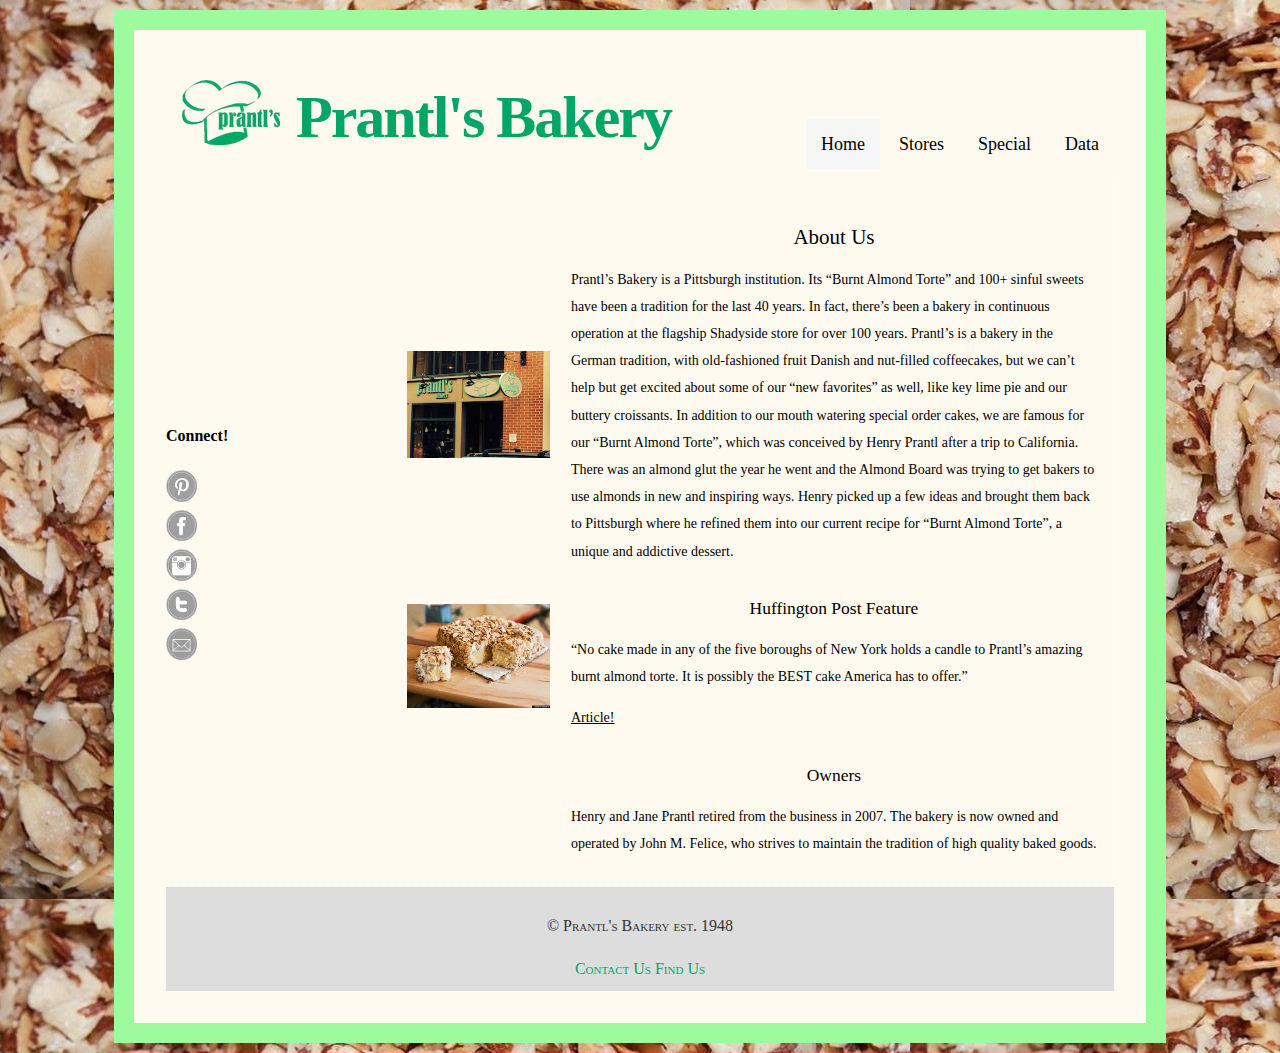
<file: index.html>
<!--Jenine Clay, jclay@andrew.cmu.edu, Web Development Project 67-250-->
<!--home.html-->

<!DOCTYPE html>
<html lang="eng">

<head>

	<meta charset="utf-8">
	<meta name="author" content="Jenine Clay">
	<!-- Date Designed: 4/3/2017-->
	<meta name="keywords" content="prantl's, almond torte, cupcake, wedding,pittsburgh, bakery">
	<meta name="description" content="Prantl's Bakery Website">

	<title>Prantl's Bakery</title>
	
	<link rel="stylesheet" media="all" type="text/css" href="css/stylePB.css">

	<script type="text/javascript" src="js/jquery-3.2.0.min.js"></script>
	<script type="text/javascript" src="js/scriptsPB.js"></script>
	<script src="http://code.highcharts.com/highcharts.js"></script>
	<script src="http://code.highcharts.com/modules/exporting.js"></script>

</head>

<body>
	<div id="container">
		
		<div id="toprow">
			
			<header>
				<a href="home.html"><img src="images/prantlslogo.png" alt="Photo"></a>

				<h1>Prantl's Bakery</h1>
			</header>

			<div id="menuBar">
				<nav>
						<a href="home.html" class="selected">Home</a>
						<a href="stores.html">Stores</a>
						<a href="special.html">Special</a>
						<a href="data.html">Data</a>
					</nav>
			</div>
			<!-- Closes menuBar -->
		</div>
		<!-- Closes toprow -->

		<div id="content">
			<table id="biotable">
				<tr>
					<td class="biotd">
						<br>
						<br>
						<br>
						<br>
						<br>
						<img id="homeimg1" src="images/prantlsStore.jpg" width="40px">

					</td>
				</tr>
				<tr>
					<td class="biotd">
						<br>
						<br>
						<br>
						<br>
						<img id="homeimg2" src="images/burntalmondtort.jpeg">
					</td>

				</tr>
			</table>


			<div id="bio">
				
				<h3>About Us</h3>

				<p>Prantl’s Bakery is a Pittsburgh institution. Its “Burnt Almond Torte” and 100+ sinful sweets have been a tradition for the last 40 years. In fact, there’s been a bakery in continuous operation at the flagship Shadyside store for over 100 years. Prantl’s is a bakery in the German tradition, with old-fashioned fruit Danish and nut-filled coffeecakes, but we can’t help but get excited about some of our “new favorites” as well, like key lime pie and our buttery croissants. In addition to our mouth watering special order cakes, we are famous for our “Burnt Almond Torte”, which was conceived by Henry Prantl after a trip to California. There was an almond glut the year he went and the Almond Board was trying to get bakers to use almonds in new and inspiring ways. Henry picked up a few ideas and brought them back to Pittsburgh where he refined them into our current recipe for “Burnt Almond Torte”, a unique and addictive dessert.</p>

				<h4>Huffington Post Feature</h4>
				<p>“No cake made in any of the five boroughs of New York holds a candle to Prantl’s amazing burnt almond torte. It is possibly the BEST cake America has to offer.”</p>
				<a href="http://www.huffingtonpost.com/2014/04/14/prantls-torte-cake-almond_n_5133580.html">Article!</a>

				<h4>Owners</h4>

				<p>Henry and Jane Prantl retired from the business in 2007. The bakery is now owned and operated by John M. Felice, who strives to maintain the tradition of high quality baked goods.</p>
			</div>
		</div>
		<!-- Closes content-->

		<div id="sidebar">
			<h4>Connect!</h4>
			<a href="https://www.pinterest.com/prantlsbakery/" target="_blank"><img src="images/pinterest.png" alt="Photo"></a><br>
			<a href="https://www.facebook.com/PrantlsBakery/" target="_blank"><img src="images/facebook.png" alt="Photo"></a><br>
			<a href="https://www.instagram.com/prantls_bakery/" target="_blank"><img src="images/instagram.png" alt="Photo"></a><br>
			<a href="https://twitter.com/prantlsbakery" target="_blank"><img src="images/twitter.png" alt="Photo"></a><br>
			<a href="mailto:infoneeded@prantlsbakery.com"><img src="images/mail.png"></a><br>
			<!-- Social Media Buttons http://webcache.googleusercontent.com/search?q=cache:http://www.greatfun4kidsblog.com/2011/09/blog-tips-your-own-social-media-buttons.html-->

		</div>
		<!-- Closes sidebar -->
		
		<footer>
			<p>&copy; Prantl's Bakery est. 1948</p>
			<a href="contactPB.html">Contact Us</a>
			<a href="stores.html">Find Us</a>
		</footer>
		<!-- Closes footer -->

	</div>
	<!-- Closes container -->

</body>
</html>
</file>
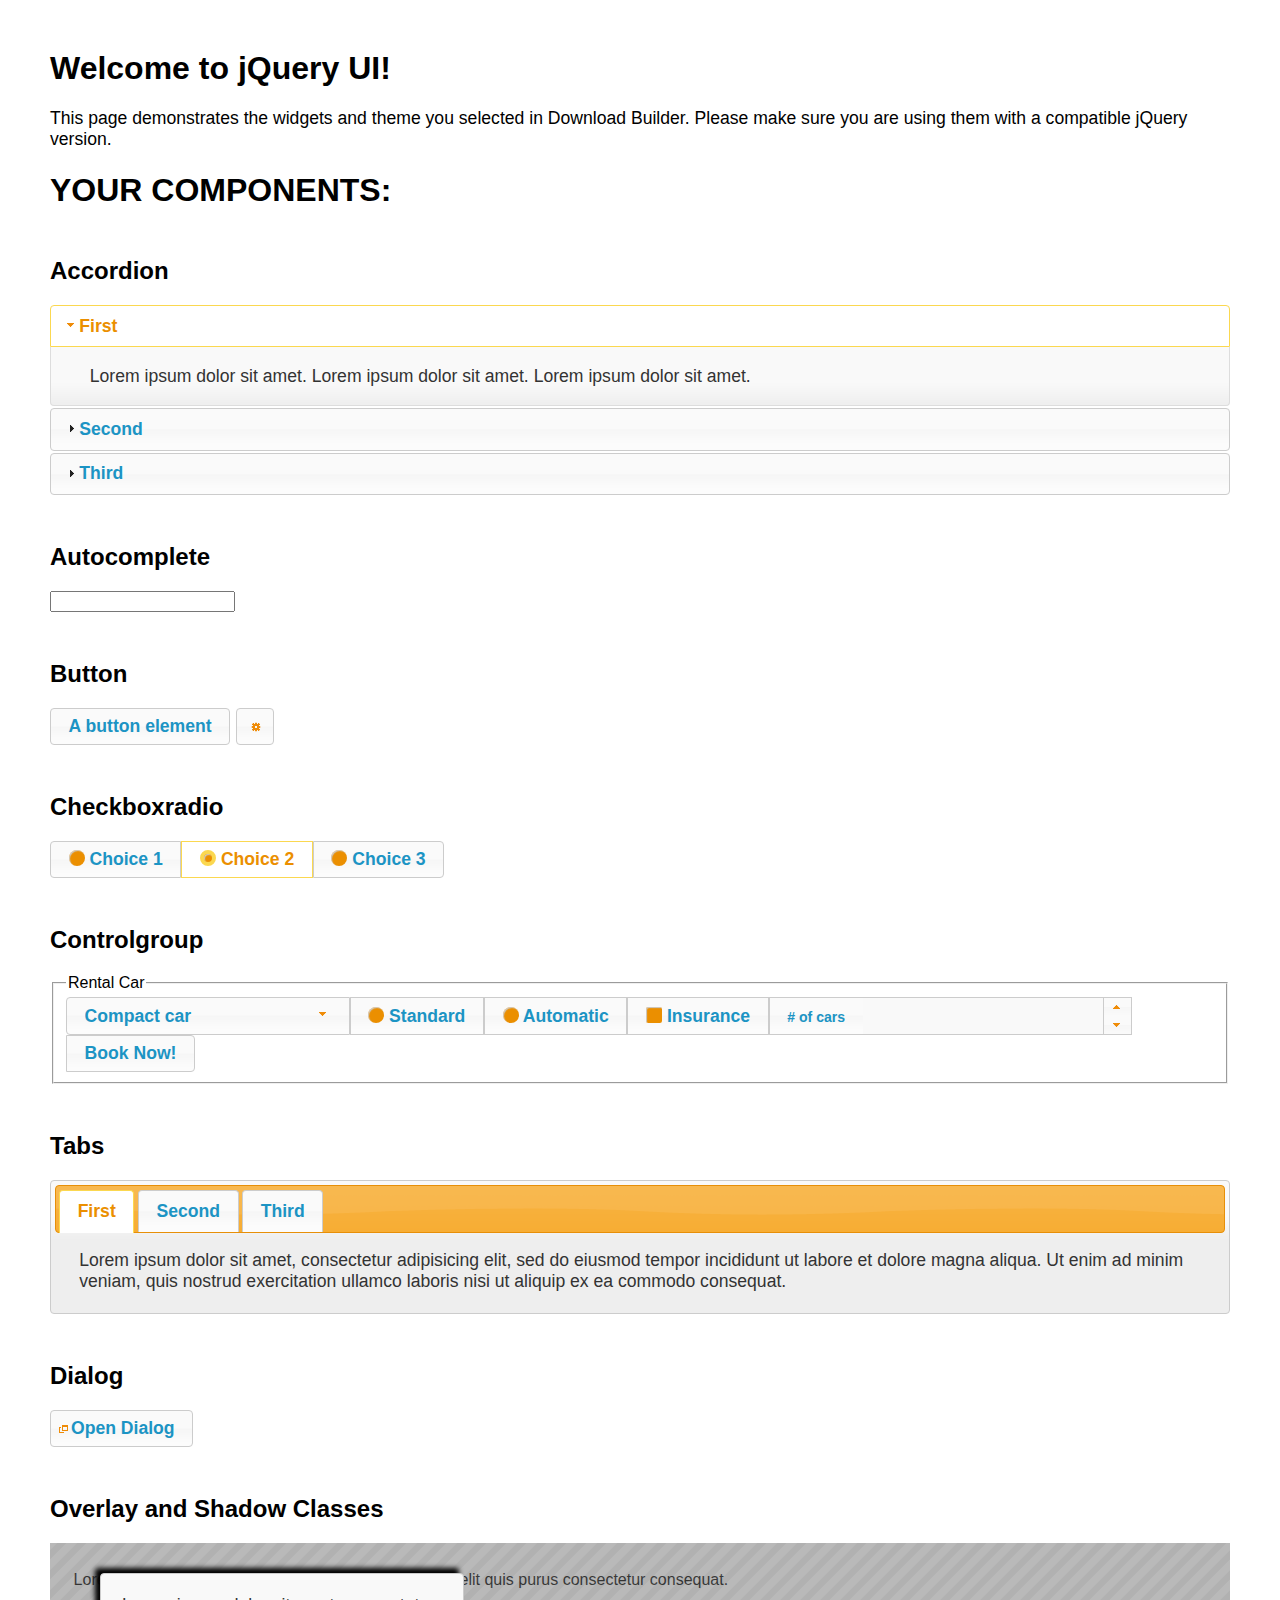
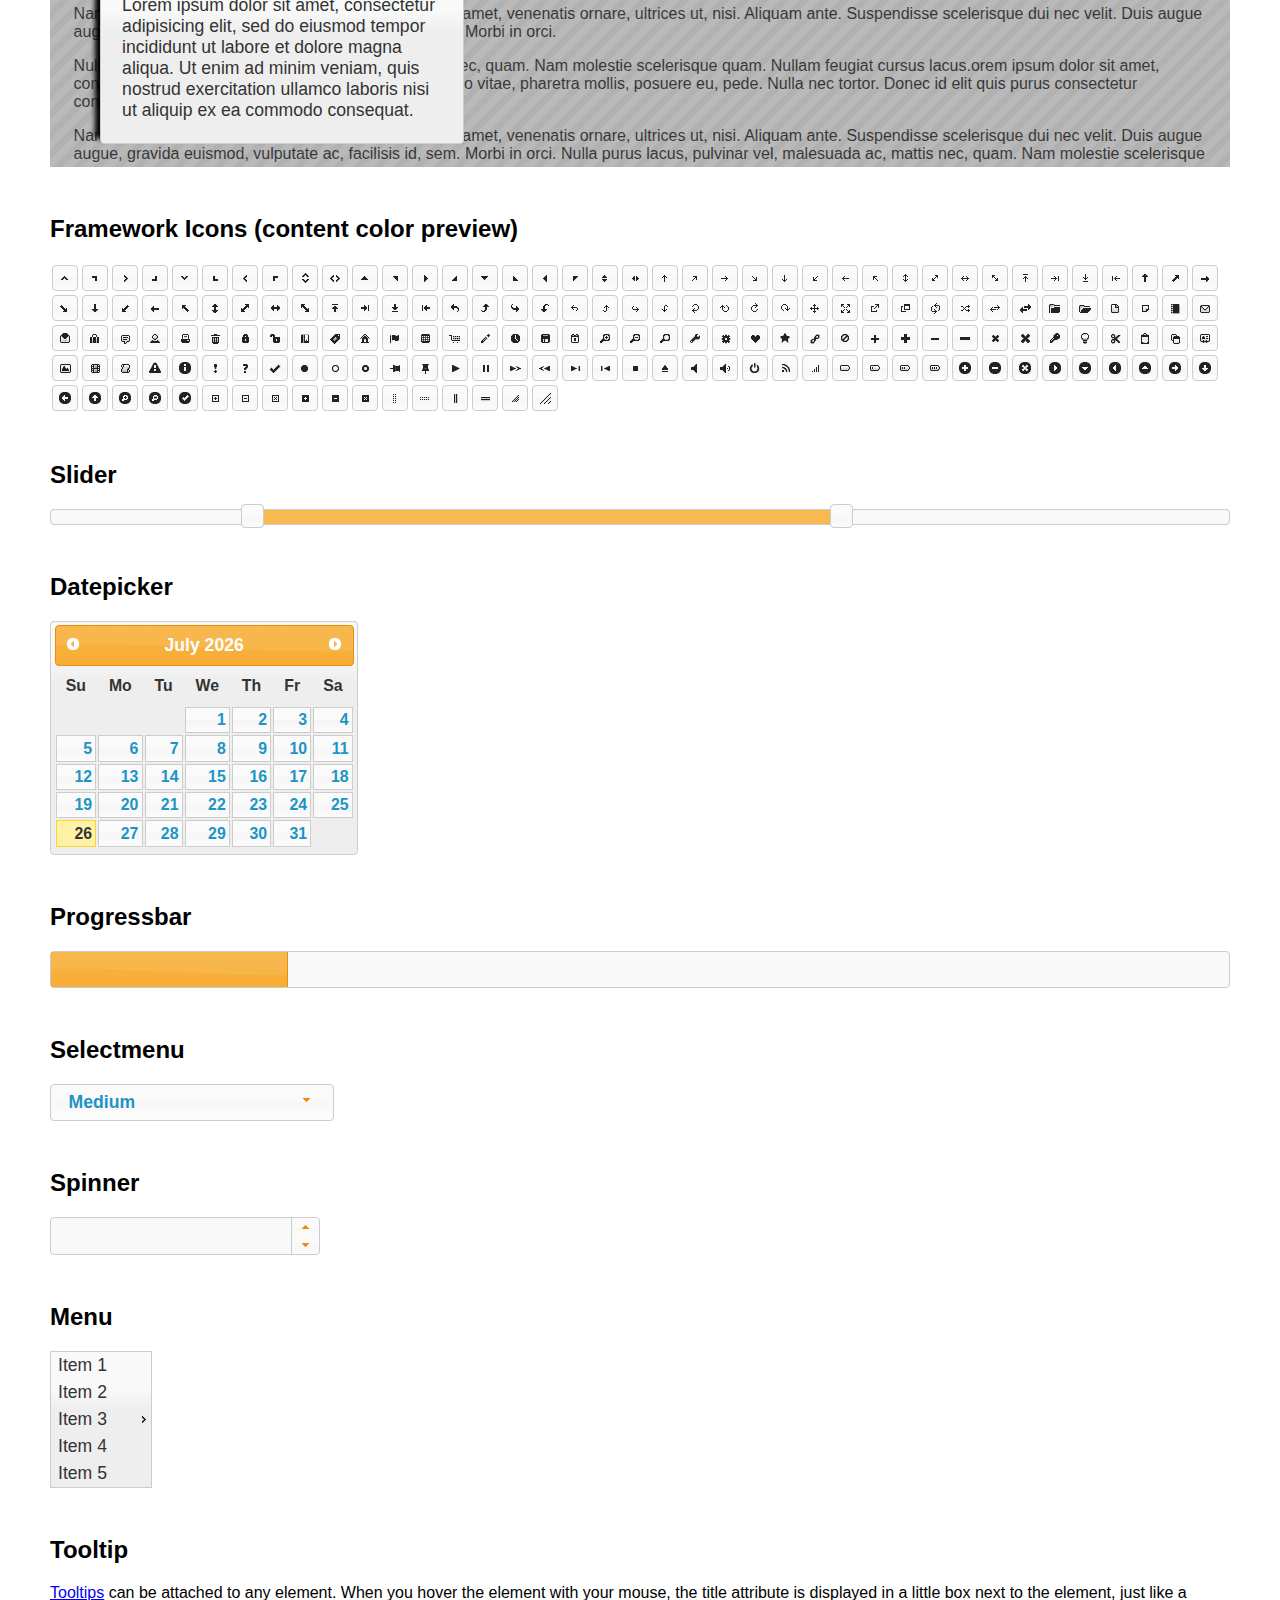
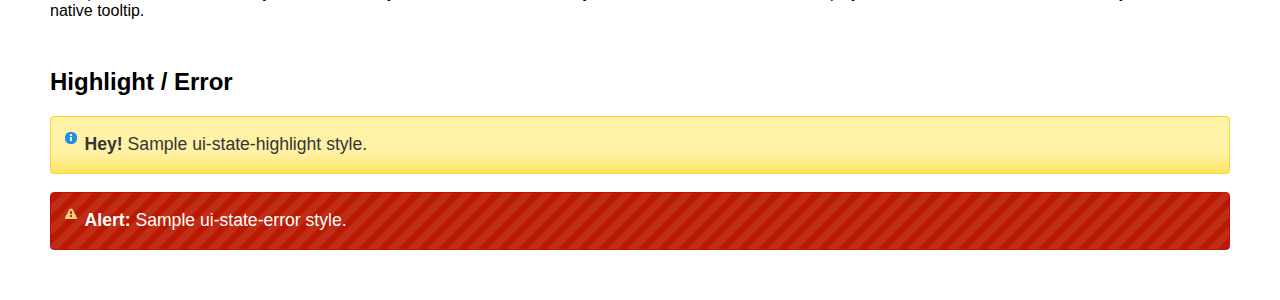
<file: jquery-ui-1.12.1.custom/index.html>
<!doctype html>
<html lang="us">
<head>
	<meta charset="utf-8">
	<title>jQuery UI Example Page</title>
	<link href="jquery-ui.css" rel="stylesheet">
	<style>
	body{
		font-family: "Trebuchet MS", sans-serif;
		margin: 50px;
	}
	.demoHeaders {
		margin-top: 2em;
	}
	#dialog-link {
		padding: .4em 1em .4em 20px;
		text-decoration: none;
		position: relative;
	}
	#dialog-link span.ui-icon {
		margin: 0 5px 0 0;
		position: absolute;
		left: .2em;
		top: 50%;
		margin-top: -8px;
	}
	#icons {
		margin: 0;
		padding: 0;
	}
	#icons li {
		margin: 2px;
		position: relative;
		padding: 4px 0;
		cursor: pointer;
		float: left;
		list-style: none;
	}
	#icons span.ui-icon {
		float: left;
		margin: 0 4px;
	}
	.fakewindowcontain .ui-widget-overlay {
		position: absolute;
	}
	select {
		width: 200px;
	}
	</style>
</head>
<body>

<h1>Welcome to jQuery UI!</h1>

<div class="ui-widget">
	<p>This page demonstrates the widgets and theme you selected in Download Builder. Please make sure you are using them with a compatible jQuery version.</p>
</div>

<h1>YOUR COMPONENTS:</h1>


<!-- Accordion -->
<h2 class="demoHeaders">Accordion</h2>
<div id="accordion">
	<h3>First</h3>
	<div>Lorem ipsum dolor sit amet. Lorem ipsum dolor sit amet. Lorem ipsum dolor sit amet.</div>
	<h3>Second</h3>
	<div>Phasellus mattis tincidunt nibh.</div>
	<h3>Third</h3>
	<div>Nam dui erat, auctor a, dignissim quis.</div>
</div>



<!-- Autocomplete -->
<h2 class="demoHeaders">Autocomplete</h2>
<div>
	<input id="autocomplete" title="type &quot;a&quot;">
</div>



<!-- Button -->
<h2 class="demoHeaders">Button</h2>
<button id="button">A button element</button>
<button id="button-icon">An icon-only button</button>



<!-- Checkboxradio -->
<h2 class="demoHeaders">Checkboxradio</h2>
<form style="margin-top: 1em;">
	<div id="radioset">
		<input type="radio" id="radio1" name="radio"><label for="radio1">Choice 1</label>
		<input type="radio" id="radio2" name="radio" checked="checked"><label for="radio2">Choice 2</label>
		<input type="radio" id="radio3" name="radio"><label for="radio3">Choice 3</label>
	</div>
</form>



<!-- Controlgroup -->
<h2 class="demoHeaders">Controlgroup</h2>
<fieldset>
	<legend>Rental Car</legend>
	<div id="controlgroup">
		<select id="car-type">
			<option>Compact car</option>
			<option>Midsize car</option>
			<option>Full size car</option>
			<option>SUV</option>
			<option>Luxury</option>
			<option>Truck</option>
			<option>Van</option>
		</select>
		<label for="transmission-standard">Standard</label>
		<input type="radio" name="transmission" id="transmission-standard">
		<label for="transmission-automatic">Automatic</label>
		<input type="radio" name="transmission" id="transmission-automatic">
		<label for="insurance">Insurance</label>
		<input type="checkbox" name="insurance" id="insurance">
		<label for="horizontal-spinner" class="ui-controlgroup-label"># of cars</label>
		<input id="horizontal-spinner" class="ui-spinner-input">
		<button>Book Now!</button>
	</div>
</fieldset>



<!-- Tabs -->
<h2 class="demoHeaders">Tabs</h2>
<div id="tabs">
	<ul>
		<li><a href="#tabs-1">First</a></li>
		<li><a href="#tabs-2">Second</a></li>
		<li><a href="#tabs-3">Third</a></li>
	</ul>
	<div id="tabs-1">Lorem ipsum dolor sit amet, consectetur adipisicing elit, sed do eiusmod tempor incididunt ut labore et dolore magna aliqua. Ut enim ad minim veniam, quis nostrud exercitation ullamco laboris nisi ut aliquip ex ea commodo consequat.</div>
	<div id="tabs-2">Phasellus mattis tincidunt nibh. Cras orci urna, blandit id, pretium vel, aliquet ornare, felis. Maecenas scelerisque sem non nisl. Fusce sed lorem in enim dictum bibendum.</div>
	<div id="tabs-3">Nam dui erat, auctor a, dignissim quis, sollicitudin eu, felis. Pellentesque nisi urna, interdum eget, sagittis et, consequat vestibulum, lacus. Mauris porttitor ullamcorper augue.</div>
</div>



<h2 class="demoHeaders">Dialog</h2>
<p>
	<button id="dialog-link" class="ui-button ui-corner-all ui-widget">
		<span class="ui-icon ui-icon-newwin"></span>Open Dialog
	</button>
</p>

<h2 class="demoHeaders">Overlay and Shadow Classes</h2>
<div style="position: relative; width: 96%; height: 200px; padding:1% 2%; overflow:hidden;" class="fakewindowcontain">
	<p>Lorem ipsum dolor sit amet,  Nulla nec tortor. Donec id elit quis purus consectetur consequat. </p><p>Nam congue semper tellus. Sed erat dolor, dapibus sit amet, venenatis ornare, ultrices ut, nisi. Aliquam ante. Suspendisse scelerisque dui nec velit. Duis augue augue, gravida euismod, vulputate ac, facilisis id, sem. Morbi in orci. </p><p>Nulla purus lacus, pulvinar vel, malesuada ac, mattis nec, quam. Nam molestie scelerisque quam. Nullam feugiat cursus lacus.orem ipsum dolor sit amet, consectetur adipiscing elit. Donec libero risus, commodo vitae, pharetra mollis, posuere eu, pede. Nulla nec tortor. Donec id elit quis purus consectetur consequat. </p><p>Nam congue semper tellus. Sed erat dolor, dapibus sit amet, venenatis ornare, ultrices ut, nisi. Aliquam ante. Suspendisse scelerisque dui nec velit. Duis augue augue, gravida euismod, vulputate ac, facilisis id, sem. Morbi in orci. Nulla purus lacus, pulvinar vel, malesuada ac, mattis nec, quam. Nam molestie scelerisque quam. </p><p>Nullam feugiat cursus lacus.orem ipsum dolor sit amet, consectetur adipiscing elit. Donec libero risus, commodo vitae, pharetra mollis, posuere eu, pede. Nulla nec tortor. Donec id elit quis purus consectetur consequat. Nam congue semper tellus. Sed erat dolor, dapibus sit amet, venenatis ornare, ultrices ut, nisi. Aliquam ante. </p><p>Suspendisse scelerisque dui nec velit. Duis augue augue, gravida euismod, vulputate ac, facilisis id, sem. Morbi in orci. Nulla purus lacus, pulvinar vel, malesuada ac, mattis nec, quam. Nam molestie scelerisque quam. Nullam feugiat cursus lacus.orem ipsum dolor sit amet, consectetur adipiscing elit. Donec libero risus, commodo vitae, pharetra mollis, posuere eu, pede. Nulla nec tortor. Donec id elit quis purus consectetur consequat. Nam congue semper tellus. Sed erat dolor, dapibus sit amet, venenatis ornare, ultrices ut, nisi. </p>

	<!-- ui-dialog -->
	<div class="ui-widget-overlay ui-front"></div>
	<div style="position: absolute; width: 320px; left: 50px; top: 30px; padding: 1.2em" class="ui-widget ui-front ui-widget-content ui-corner-all ui-widget-shadow">
		Lorem ipsum dolor sit amet, consectetur adipisicing elit, sed do eiusmod tempor incididunt ut labore et dolore magna aliqua. Ut enim ad minim veniam, quis nostrud exercitation ullamco laboris nisi ut aliquip ex ea commodo consequat.
	</div>

</div>

<!-- ui-dialog -->
<div id="dialog" title="Dialog Title">
	<p>Lorem ipsum dolor sit amet, consectetur adipisicing elit, sed do eiusmod tempor incididunt ut labore et dolore magna aliqua. Ut enim ad minim veniam, quis nostrud exercitation ullamco laboris nisi ut aliquip ex ea commodo consequat.</p>
</div>



<h2 class="demoHeaders">Framework Icons (content color preview)</h2>
<ul id="icons" class="ui-widget ui-helper-clearfix">
	<li class="ui-state-default ui-corner-all" title=".ui-icon-caret-1-n"><span class="ui-icon ui-icon-caret-1-n"></span></li>
	<li class="ui-state-default ui-corner-all" title=".ui-icon-caret-1-ne"><span class="ui-icon ui-icon-caret-1-ne"></span></li>
	<li class="ui-state-default ui-corner-all" title=".ui-icon-caret-1-e"><span class="ui-icon ui-icon-caret-1-e"></span></li>
	<li class="ui-state-default ui-corner-all" title=".ui-icon-caret-1-se"><span class="ui-icon ui-icon-caret-1-se"></span></li>
	<li class="ui-state-default ui-corner-all" title=".ui-icon-caret-1-s"><span class="ui-icon ui-icon-caret-1-s"></span></li>
	<li class="ui-state-default ui-corner-all" title=".ui-icon-caret-1-sw"><span class="ui-icon ui-icon-caret-1-sw"></span></li>
	<li class="ui-state-default ui-corner-all" title=".ui-icon-caret-1-w"><span class="ui-icon ui-icon-caret-1-w"></span></li>
	<li class="ui-state-default ui-corner-all" title=".ui-icon-caret-1-nw"><span class="ui-icon ui-icon-caret-1-nw"></span></li>
	<li class="ui-state-default ui-corner-all" title=".ui-icon-caret-2-n-s"><span class="ui-icon ui-icon-caret-2-n-s"></span></li>
	<li class="ui-state-default ui-corner-all" title=".ui-icon-caret-2-e-w"><span class="ui-icon ui-icon-caret-2-e-w"></span></li>
	<li class="ui-state-default ui-corner-all" title=".ui-icon-triangle-1-n"><span class="ui-icon ui-icon-triangle-1-n"></span></li>
	<li class="ui-state-default ui-corner-all" title=".ui-icon-triangle-1-ne"><span class="ui-icon ui-icon-triangle-1-ne"></span></li>
	<li class="ui-state-default ui-corner-all" title=".ui-icon-triangle-1-e"><span class="ui-icon ui-icon-triangle-1-e"></span></li>
	<li class="ui-state-default ui-corner-all" title=".ui-icon-triangle-1-se"><span class="ui-icon ui-icon-triangle-1-se"></span></li>
	<li class="ui-state-default ui-corner-all" title=".ui-icon-triangle-1-s"><span class="ui-icon ui-icon-triangle-1-s"></span></li>
	<li class="ui-state-default ui-corner-all" title=".ui-icon-triangle-1-sw"><span class="ui-icon ui-icon-triangle-1-sw"></span></li>
	<li class="ui-state-default ui-corner-all" title=".ui-icon-triangle-1-w"><span class="ui-icon ui-icon-triangle-1-w"></span></li>
	<li class="ui-state-default ui-corner-all" title=".ui-icon-triangle-1-nw"><span class="ui-icon ui-icon-triangle-1-nw"></span></li>
	<li class="ui-state-default ui-corner-all" title=".ui-icon-triangle-2-n-s"><span class="ui-icon ui-icon-triangle-2-n-s"></span></li>
	<li class="ui-state-default ui-corner-all" title=".ui-icon-triangle-2-e-w"><span class="ui-icon ui-icon-triangle-2-e-w"></span></li>
	<li class="ui-state-default ui-corner-all" title=".ui-icon-arrow-1-n"><span class="ui-icon ui-icon-arrow-1-n"></span></li>
	<li class="ui-state-default ui-corner-all" title=".ui-icon-arrow-1-ne"><span class="ui-icon ui-icon-arrow-1-ne"></span></li>
	<li class="ui-state-default ui-corner-all" title=".ui-icon-arrow-1-e"><span class="ui-icon ui-icon-arrow-1-e"></span></li>
	<li class="ui-state-default ui-corner-all" title=".ui-icon-arrow-1-se"><span class="ui-icon ui-icon-arrow-1-se"></span></li>
	<li class="ui-state-default ui-corner-all" title=".ui-icon-arrow-1-s"><span class="ui-icon ui-icon-arrow-1-s"></span></li>
	<li class="ui-state-default ui-corner-all" title=".ui-icon-arrow-1-sw"><span class="ui-icon ui-icon-arrow-1-sw"></span></li>
	<li class="ui-state-default ui-corner-all" title=".ui-icon-arrow-1-w"><span class="ui-icon ui-icon-arrow-1-w"></span></li>
	<li class="ui-state-default ui-corner-all" title=".ui-icon-arrow-1-nw"><span class="ui-icon ui-icon-arrow-1-nw"></span></li>
	<li class="ui-state-default ui-corner-all" title=".ui-icon-arrow-2-n-s"><span class="ui-icon ui-icon-arrow-2-n-s"></span></li>
	<li class="ui-state-default ui-corner-all" title=".ui-icon-arrow-2-ne-sw"><span class="ui-icon ui-icon-arrow-2-ne-sw"></span></li>
	<li class="ui-state-default ui-corner-all" title=".ui-icon-arrow-2-e-w"><span class="ui-icon ui-icon-arrow-2-e-w"></span></li>
	<li class="ui-state-default ui-corner-all" title=".ui-icon-arrow-2-se-nw"><span class="ui-icon ui-icon-arrow-2-se-nw"></span></li>
	<li class="ui-state-default ui-corner-all" title=".ui-icon-arrowstop-1-n"><span class="ui-icon ui-icon-arrowstop-1-n"></span></li>
	<li class="ui-state-default ui-corner-all" title=".ui-icon-arrowstop-1-e"><span class="ui-icon ui-icon-arrowstop-1-e"></span></li>
	<li class="ui-state-default ui-corner-all" title=".ui-icon-arrowstop-1-s"><span class="ui-icon ui-icon-arrowstop-1-s"></span></li>
	<li class="ui-state-default ui-corner-all" title=".ui-icon-arrowstop-1-w"><span class="ui-icon ui-icon-arrowstop-1-w"></span></li>
	<li class="ui-state-default ui-corner-all" title=".ui-icon-arrowthick-1-n"><span class="ui-icon ui-icon-arrowthick-1-n"></span></li>
	<li class="ui-state-default ui-corner-all" title=".ui-icon-arrowthick-1-ne"><span class="ui-icon ui-icon-arrowthick-1-ne"></span></li>
	<li class="ui-state-default ui-corner-all" title=".ui-icon-arrowthick-1-e"><span class="ui-icon ui-icon-arrowthick-1-e"></span></li>
	<li class="ui-state-default ui-corner-all" title=".ui-icon-arrowthick-1-se"><span class="ui-icon ui-icon-arrowthick-1-se"></span></li>
	<li class="ui-state-default ui-corner-all" title=".ui-icon-arrowthick-1-s"><span class="ui-icon ui-icon-arrowthick-1-s"></span></li>
	<li class="ui-state-default ui-corner-all" title=".ui-icon-arrowthick-1-sw"><span class="ui-icon ui-icon-arrowthick-1-sw"></span></li>
	<li class="ui-state-default ui-corner-all" title=".ui-icon-arrowthick-1-w"><span class="ui-icon ui-icon-arrowthick-1-w"></span></li>
	<li class="ui-state-default ui-corner-all" title=".ui-icon-arrowthick-1-nw"><span class="ui-icon ui-icon-arrowthick-1-nw"></span></li>
	<li class="ui-state-default ui-corner-all" title=".ui-icon-arrowthick-2-n-s"><span class="ui-icon ui-icon-arrowthick-2-n-s"></span></li>
	<li class="ui-state-default ui-corner-all" title=".ui-icon-arrowthick-2-ne-sw"><span class="ui-icon ui-icon-arrowthick-2-ne-sw"></span></li>
	<li class="ui-state-default ui-corner-all" title=".ui-icon-arrowthick-2-e-w"><span class="ui-icon ui-icon-arrowthick-2-e-w"></span></li>
	<li class="ui-state-default ui-corner-all" title=".ui-icon-arrowthick-2-se-nw"><span class="ui-icon ui-icon-arrowthick-2-se-nw"></span></li>
	<li class="ui-state-default ui-corner-all" title=".ui-icon-arrowthickstop-1-n"><span class="ui-icon ui-icon-arrowthickstop-1-n"></span></li>
	<li class="ui-state-default ui-corner-all" title=".ui-icon-arrowthickstop-1-e"><span class="ui-icon ui-icon-arrowthickstop-1-e"></span></li>
	<li class="ui-state-default ui-corner-all" title=".ui-icon-arrowthickstop-1-s"><span class="ui-icon ui-icon-arrowthickstop-1-s"></span></li>
	<li class="ui-state-default ui-corner-all" title=".ui-icon-arrowthickstop-1-w"><span class="ui-icon ui-icon-arrowthickstop-1-w"></span></li>
	<li class="ui-state-default ui-corner-all" title=".ui-icon-arrowreturnthick-1-w"><span class="ui-icon ui-icon-arrowreturnthick-1-w"></span></li>
	<li class="ui-state-default ui-corner-all" title=".ui-icon-arrowreturnthick-1-n"><span class="ui-icon ui-icon-arrowreturnthick-1-n"></span></li>
	<li class="ui-state-default ui-corner-all" title=".ui-icon-arrowreturnthick-1-e"><span class="ui-icon ui-icon-arrowreturnthick-1-e"></span></li>
	<li class="ui-state-default ui-corner-all" title=".ui-icon-arrowreturnthick-1-s"><span class="ui-icon ui-icon-arrowreturnthick-1-s"></span></li>
	<li class="ui-state-default ui-corner-all" title=".ui-icon-arrowreturn-1-w"><span class="ui-icon ui-icon-arrowreturn-1-w"></span></li>
	<li class="ui-state-default ui-corner-all" title=".ui-icon-arrowreturn-1-n"><span class="ui-icon ui-icon-arrowreturn-1-n"></span></li>
	<li class="ui-state-default ui-corner-all" title=".ui-icon-arrowreturn-1-e"><span class="ui-icon ui-icon-arrowreturn-1-e"></span></li>
	<li class="ui-state-default ui-corner-all" title=".ui-icon-arrowreturn-1-s"><span class="ui-icon ui-icon-arrowreturn-1-s"></span></li>
	<li class="ui-state-default ui-corner-all" title=".ui-icon-arrowrefresh-1-w"><span class="ui-icon ui-icon-arrowrefresh-1-w"></span></li>
	<li class="ui-state-default ui-corner-all" title=".ui-icon-arrowrefresh-1-n"><span class="ui-icon ui-icon-arrowrefresh-1-n"></span></li>
	<li class="ui-state-default ui-corner-all" title=".ui-icon-arrowrefresh-1-e"><span class="ui-icon ui-icon-arrowrefresh-1-e"></span></li>
	<li class="ui-state-default ui-corner-all" title=".ui-icon-arrowrefresh-1-s"><span class="ui-icon ui-icon-arrowrefresh-1-s"></span></li>
	<li class="ui-state-default ui-corner-all" title=".ui-icon-arrow-4"><span class="ui-icon ui-icon-arrow-4"></span></li>
	<li class="ui-state-default ui-corner-all" title=".ui-icon-arrow-4-diag"><span class="ui-icon ui-icon-arrow-4-diag"></span></li>
	<li class="ui-state-default ui-corner-all" title=".ui-icon-extlink"><span class="ui-icon ui-icon-extlink"></span></li>
	<li class="ui-state-default ui-corner-all" title=".ui-icon-newwin"><span class="ui-icon ui-icon-newwin"></span></li>
	<li class="ui-state-default ui-corner-all" title=".ui-icon-refresh"><span class="ui-icon ui-icon-refresh"></span></li>
	<li class="ui-state-default ui-corner-all" title=".ui-icon-shuffle"><span class="ui-icon ui-icon-shuffle"></span></li>
	<li class="ui-state-default ui-corner-all" title=".ui-icon-transfer-e-w"><span class="ui-icon ui-icon-transfer-e-w"></span></li>
	<li class="ui-state-default ui-corner-all" title=".ui-icon-transferthick-e-w"><span class="ui-icon ui-icon-transferthick-e-w"></span></li>
	<li class="ui-state-default ui-corner-all" title=".ui-icon-folder-collapsed"><span class="ui-icon ui-icon-folder-collapsed"></span></li>
	<li class="ui-state-default ui-corner-all" title=".ui-icon-folder-open"><span class="ui-icon ui-icon-folder-open"></span></li>
	<li class="ui-state-default ui-corner-all" title=".ui-icon-document"><span class="ui-icon ui-icon-document"></span></li>
	<li class="ui-state-default ui-corner-all" title=".ui-icon-document-b"><span class="ui-icon ui-icon-document-b"></span></li>
	<li class="ui-state-default ui-corner-all" title=".ui-icon-note"><span class="ui-icon ui-icon-note"></span></li>
	<li class="ui-state-default ui-corner-all" title=".ui-icon-mail-closed"><span class="ui-icon ui-icon-mail-closed"></span></li>
	<li class="ui-state-default ui-corner-all" title=".ui-icon-mail-open"><span class="ui-icon ui-icon-mail-open"></span></li>
	<li class="ui-state-default ui-corner-all" title=".ui-icon-suitcase"><span class="ui-icon ui-icon-suitcase"></span></li>
	<li class="ui-state-default ui-corner-all" title=".ui-icon-comment"><span class="ui-icon ui-icon-comment"></span></li>
	<li class="ui-state-default ui-corner-all" title=".ui-icon-person"><span class="ui-icon ui-icon-person"></span></li>
	<li class="ui-state-default ui-corner-all" title=".ui-icon-print"><span class="ui-icon ui-icon-print"></span></li>
	<li class="ui-state-default ui-corner-all" title=".ui-icon-trash"><span class="ui-icon ui-icon-trash"></span></li>
	<li class="ui-state-default ui-corner-all" title=".ui-icon-locked"><span class="ui-icon ui-icon-locked"></span></li>
	<li class="ui-state-default ui-corner-all" title=".ui-icon-unlocked"><span class="ui-icon ui-icon-unlocked"></span></li>
	<li class="ui-state-default ui-corner-all" title=".ui-icon-bookmark"><span class="ui-icon ui-icon-bookmark"></span></li>
	<li class="ui-state-default ui-corner-all" title=".ui-icon-tag"><span class="ui-icon ui-icon-tag"></span></li>
	<li class="ui-state-default ui-corner-all" title=".ui-icon-home"><span class="ui-icon ui-icon-home"></span></li>
	<li class="ui-state-default ui-corner-all" title=".ui-icon-flag"><span class="ui-icon ui-icon-flag"></span></li>
	<li class="ui-state-default ui-corner-all" title=".ui-icon-calculator"><span class="ui-icon ui-icon-calculator"></span></li>
	<li class="ui-state-default ui-corner-all" title=".ui-icon-cart"><span class="ui-icon ui-icon-cart"></span></li>
	<li class="ui-state-default ui-corner-all" title=".ui-icon-pencil"><span class="ui-icon ui-icon-pencil"></span></li>
	<li class="ui-state-default ui-corner-all" title=".ui-icon-clock"><span class="ui-icon ui-icon-clock"></span></li>
	<li class="ui-state-default ui-corner-all" title=".ui-icon-disk"><span class="ui-icon ui-icon-disk"></span></li>
	<li class="ui-state-default ui-corner-all" title=".ui-icon-calendar"><span class="ui-icon ui-icon-calendar"></span></li>
	<li class="ui-state-default ui-corner-all" title=".ui-icon-zoomin"><span class="ui-icon ui-icon-zoomin"></span></li>
	<li class="ui-state-default ui-corner-all" title=".ui-icon-zoomout"><span class="ui-icon ui-icon-zoomout"></span></li>
	<li class="ui-state-default ui-corner-all" title=".ui-icon-search"><span class="ui-icon ui-icon-search"></span></li>
	<li class="ui-state-default ui-corner-all" title=".ui-icon-wrench"><span class="ui-icon ui-icon-wrench"></span></li>
	<li class="ui-state-default ui-corner-all" title=".ui-icon-gear"><span class="ui-icon ui-icon-gear"></span></li>
	<li class="ui-state-default ui-corner-all" title=".ui-icon-heart"><span class="ui-icon ui-icon-heart"></span></li>
	<li class="ui-state-default ui-corner-all" title=".ui-icon-star"><span class="ui-icon ui-icon-star"></span></li>
	<li class="ui-state-default ui-corner-all" title=".ui-icon-link"><span class="ui-icon ui-icon-link"></span></li>
	<li class="ui-state-default ui-corner-all" title=".ui-icon-cancel"><span class="ui-icon ui-icon-cancel"></span></li>
	<li class="ui-state-default ui-corner-all" title=".ui-icon-plus"><span class="ui-icon ui-icon-plus"></span></li>
	<li class="ui-state-default ui-corner-all" title=".ui-icon-plusthick"><span class="ui-icon ui-icon-plusthick"></span></li>
	<li class="ui-state-default ui-corner-all" title=".ui-icon-minus"><span class="ui-icon ui-icon-minus"></span></li>
	<li class="ui-state-default ui-corner-all" title=".ui-icon-minusthick"><span class="ui-icon ui-icon-minusthick"></span></li>
	<li class="ui-state-default ui-corner-all" title=".ui-icon-close"><span class="ui-icon ui-icon-close"></span></li>
	<li class="ui-state-default ui-corner-all" title=".ui-icon-closethick"><span class="ui-icon ui-icon-closethick"></span></li>
	<li class="ui-state-default ui-corner-all" title=".ui-icon-key"><span class="ui-icon ui-icon-key"></span></li>
	<li class="ui-state-default ui-corner-all" title=".ui-icon-lightbulb"><span class="ui-icon ui-icon-lightbulb"></span></li>
	<li class="ui-state-default ui-corner-all" title=".ui-icon-scissors"><span class="ui-icon ui-icon-scissors"></span></li>
	<li class="ui-state-default ui-corner-all" title=".ui-icon-clipboard"><span class="ui-icon ui-icon-clipboard"></span></li>
	<li class="ui-state-default ui-corner-all" title=".ui-icon-copy"><span class="ui-icon ui-icon-copy"></span></li>
	<li class="ui-state-default ui-corner-all" title=".ui-icon-contact"><span class="ui-icon ui-icon-contact"></span></li>
	<li class="ui-state-default ui-corner-all" title=".ui-icon-image"><span class="ui-icon ui-icon-image"></span></li>
	<li class="ui-state-default ui-corner-all" title=".ui-icon-video"><span class="ui-icon ui-icon-video"></span></li>
	<li class="ui-state-default ui-corner-all" title=".ui-icon-script"><span class="ui-icon ui-icon-script"></span></li>
	<li class="ui-state-default ui-corner-all" title=".ui-icon-alert"><span class="ui-icon ui-icon-alert"></span></li>
	<li class="ui-state-default ui-corner-all" title=".ui-icon-info"><span class="ui-icon ui-icon-info"></span></li>
	<li class="ui-state-default ui-corner-all" title=".ui-icon-notice"><span class="ui-icon ui-icon-notice"></span></li>
	<li class="ui-state-default ui-corner-all" title=".ui-icon-help"><span class="ui-icon ui-icon-help"></span></li>
	<li class="ui-state-default ui-corner-all" title=".ui-icon-check"><span class="ui-icon ui-icon-check"></span></li>
	<li class="ui-state-default ui-corner-all" title=".ui-icon-bullet"><span class="ui-icon ui-icon-bullet"></span></li>
	<li class="ui-state-default ui-corner-all" title=".ui-icon-radio-off"><span class="ui-icon ui-icon-radio-off"></span></li>
	<li class="ui-state-default ui-corner-all" title=".ui-icon-radio-on"><span class="ui-icon ui-icon-radio-on"></span></li>
	<li class="ui-state-default ui-corner-all" title=".ui-icon-pin-w"><span class="ui-icon ui-icon-pin-w"></span></li>
	<li class="ui-state-default ui-corner-all" title=".ui-icon-pin-s"><span class="ui-icon ui-icon-pin-s"></span></li>
	<li class="ui-state-default ui-corner-all" title=".ui-icon-play"><span class="ui-icon ui-icon-play"></span></li>
	<li class="ui-state-default ui-corner-all" title=".ui-icon-pause"><span class="ui-icon ui-icon-pause"></span></li>
	<li class="ui-state-default ui-corner-all" title=".ui-icon-seek-next"><span class="ui-icon ui-icon-seek-next"></span></li>
	<li class="ui-state-default ui-corner-all" title=".ui-icon-seek-prev"><span class="ui-icon ui-icon-seek-prev"></span></li>
	<li class="ui-state-default ui-corner-all" title=".ui-icon-seek-end"><span class="ui-icon ui-icon-seek-end"></span></li>
	<li class="ui-state-default ui-corner-all" title=".ui-icon-seek-first"><span class="ui-icon ui-icon-seek-first"></span></li>
	<li class="ui-state-default ui-corner-all" title=".ui-icon-stop"><span class="ui-icon ui-icon-stop"></span></li>
	<li class="ui-state-default ui-corner-all" title=".ui-icon-eject"><span class="ui-icon ui-icon-eject"></span></li>
	<li class="ui-state-default ui-corner-all" title=".ui-icon-volume-off"><span class="ui-icon ui-icon-volume-off"></span></li>
	<li class="ui-state-default ui-corner-all" title=".ui-icon-volume-on"><span class="ui-icon ui-icon-volume-on"></span></li>
	<li class="ui-state-default ui-corner-all" title=".ui-icon-power"><span class="ui-icon ui-icon-power"></span></li>
	<li class="ui-state-default ui-corner-all" title=".ui-icon-signal-diag"><span class="ui-icon ui-icon-signal-diag"></span></li>
	<li class="ui-state-default ui-corner-all" title=".ui-icon-signal"><span class="ui-icon ui-icon-signal"></span></li>
	<li class="ui-state-default ui-corner-all" title=".ui-icon-battery-0"><span class="ui-icon ui-icon-battery-0"></span></li>
	<li class="ui-state-default ui-corner-all" title=".ui-icon-battery-1"><span class="ui-icon ui-icon-battery-1"></span></li>
	<li class="ui-state-default ui-corner-all" title=".ui-icon-battery-2"><span class="ui-icon ui-icon-battery-2"></span></li>
	<li class="ui-state-default ui-corner-all" title=".ui-icon-battery-3"><span class="ui-icon ui-icon-battery-3"></span></li>
	<li class="ui-state-default ui-corner-all" title=".ui-icon-circle-plus"><span class="ui-icon ui-icon-circle-plus"></span></li>
	<li class="ui-state-default ui-corner-all" title=".ui-icon-circle-minus"><span class="ui-icon ui-icon-circle-minus"></span></li>
	<li class="ui-state-default ui-corner-all" title=".ui-icon-circle-close"><span class="ui-icon ui-icon-circle-close"></span></li>
	<li class="ui-state-default ui-corner-all" title=".ui-icon-circle-triangle-e"><span class="ui-icon ui-icon-circle-triangle-e"></span></li>
	<li class="ui-state-default ui-corner-all" title=".ui-icon-circle-triangle-s"><span class="ui-icon ui-icon-circle-triangle-s"></span></li>
	<li class="ui-state-default ui-corner-all" title=".ui-icon-circle-triangle-w"><span class="ui-icon ui-icon-circle-triangle-w"></span></li>
	<li class="ui-state-default ui-corner-all" title=".ui-icon-circle-triangle-n"><span class="ui-icon ui-icon-circle-triangle-n"></span></li>
	<li class="ui-state-default ui-corner-all" title=".ui-icon-circle-arrow-e"><span class="ui-icon ui-icon-circle-arrow-e"></span></li>
	<li class="ui-state-default ui-corner-all" title=".ui-icon-circle-arrow-s"><span class="ui-icon ui-icon-circle-arrow-s"></span></li>
	<li class="ui-state-default ui-corner-all" title=".ui-icon-circle-arrow-w"><span class="ui-icon ui-icon-circle-arrow-w"></span></li>
	<li class="ui-state-default ui-corner-all" title=".ui-icon-circle-arrow-n"><span class="ui-icon ui-icon-circle-arrow-n"></span></li>
	<li class="ui-state-default ui-corner-all" title=".ui-icon-circle-zoomin"><span class="ui-icon ui-icon-circle-zoomin"></span></li>
	<li class="ui-state-default ui-corner-all" title=".ui-icon-circle-zoomout"><span class="ui-icon ui-icon-circle-zoomout"></span></li>
	<li class="ui-state-default ui-corner-all" title=".ui-icon-circle-check"><span class="ui-icon ui-icon-circle-check"></span></li>
	<li class="ui-state-default ui-corner-all" title=".ui-icon-circlesmall-plus"><span class="ui-icon ui-icon-circlesmall-plus"></span></li>
	<li class="ui-state-default ui-corner-all" title=".ui-icon-circlesmall-minus"><span class="ui-icon ui-icon-circlesmall-minus"></span></li>
	<li class="ui-state-default ui-corner-all" title=".ui-icon-circlesmall-close"><span class="ui-icon ui-icon-circlesmall-close"></span></li>
	<li class="ui-state-default ui-corner-all" title=".ui-icon-squaresmall-plus"><span class="ui-icon ui-icon-squaresmall-plus"></span></li>
	<li class="ui-state-default ui-corner-all" title=".ui-icon-squaresmall-minus"><span class="ui-icon ui-icon-squaresmall-minus"></span></li>
	<li class="ui-state-default ui-corner-all" title=".ui-icon-squaresmall-close"><span class="ui-icon ui-icon-squaresmall-close"></span></li>
	<li class="ui-state-default ui-corner-all" title=".ui-icon-grip-dotted-vertical"><span class="ui-icon ui-icon-grip-dotted-vertical"></span></li>
	<li class="ui-state-default ui-corner-all" title=".ui-icon-grip-dotted-horizontal"><span class="ui-icon ui-icon-grip-dotted-horizontal"></span></li>
	<li class="ui-state-default ui-corner-all" title=".ui-icon-grip-solid-vertical"><span class="ui-icon ui-icon-grip-solid-vertical"></span></li>
	<li class="ui-state-default ui-corner-all" title=".ui-icon-grip-solid-horizontal"><span class="ui-icon ui-icon-grip-solid-horizontal"></span></li>
	<li class="ui-state-default ui-corner-all" title=".ui-icon-gripsmall-diagonal-se"><span class="ui-icon ui-icon-gripsmall-diagonal-se"></span></li>
	<li class="ui-state-default ui-corner-all" title=".ui-icon-grip-diagonal-se"><span class="ui-icon ui-icon-grip-diagonal-se"></span></li>
</ul>


<!-- Slider -->
<h2 class="demoHeaders">Slider</h2>
<div id="slider"></div>



<!-- Datepicker -->
<h2 class="demoHeaders">Datepicker</h2>
<div id="datepicker"></div>



<!-- Progressbar -->
<h2 class="demoHeaders">Progressbar</h2>
<div id="progressbar"></div>



<!-- Progressbar -->
<h2 class="demoHeaders">Selectmenu</h2>
<select id="selectmenu">
	<option>Slower</option>
	<option>Slow</option>
	<option selected="selected">Medium</option>
	<option>Fast</option>
	<option>Faster</option>
</select>



<!-- Spinner -->
<h2 class="demoHeaders">Spinner</h2>
<input id="spinner">



<!-- Menu -->
<h2 class="demoHeaders">Menu</h2>
<ul style="width:100px;" id="menu">
	<li><div>Item 1</div></li>
	<li><div>Item 2</div></li>
	<li><div>Item 3</div>
		<ul>
			<li><div>Item 3-1</div></li>
			<li><div>Item 3-2</div></li>
			<li><div>Item 3-3</div></li>
			<li><div>Item 3-4</div></li>
			<li><div>Item 3-5</div></li>
		</ul>
	</li>
	<li><div>Item 4</div></li>
	<li><div>Item 5</div></li>
</ul>



<!-- Tooltip -->
<h2 class="demoHeaders">Tooltip</h2>
<p id="tooltip">
	<a href="#" title="That&apos;s what this widget is">Tooltips</a> can be attached to any element. When you hover
the element with your mouse, the title attribute is displayed in a little box next to the element, just like a native tooltip.
</p>


<!-- Highlight / Error -->
<h2 class="demoHeaders">Highlight / Error</h2>
<div class="ui-widget">
	<div class="ui-state-highlight ui-corner-all" style="margin-top: 20px; padding: 0 .7em;">
		<p><span class="ui-icon ui-icon-info" style="float: left; margin-right: .3em;"></span>
		<strong>Hey!</strong> Sample ui-state-highlight style.</p>
	</div>
</div>
<br>
<div class="ui-widget">
	<div class="ui-state-error ui-corner-all" style="padding: 0 .7em;">
		<p><span class="ui-icon ui-icon-alert" style="float: left; margin-right: .3em;"></span>
		<strong>Alert:</strong> Sample ui-state-error style.</p>
	</div>
</div>

<script src="external/jquery/jquery.js"></script>
<script src="jquery-ui.js"></script>
<script>

$( "#accordion" ).accordion();



var availableTags = [
	"ActionScript",
	"AppleScript",
	"Asp",
	"BASIC",
	"C",
	"C++",
	"Clojure",
	"COBOL",
	"ColdFusion",
	"Erlang",
	"Fortran",
	"Groovy",
	"Haskell",
	"Java",
	"JavaScript",
	"Lisp",
	"Perl",
	"PHP",
	"Python",
	"Ruby",
	"Scala",
	"Scheme"
];
$( "#autocomplete" ).autocomplete({
	source: availableTags
});



$( "#button" ).button();
$( "#button-icon" ).button({
	icon: "ui-icon-gear",
	showLabel: false
});



$( "#radioset" ).buttonset();



$( "#controlgroup" ).controlgroup();



$( "#tabs" ).tabs();



$( "#dialog" ).dialog({
	autoOpen: false,
	width: 400,
	buttons: [
		{
			text: "Ok",
			click: function() {
				$( this ).dialog( "close" );
			}
		},
		{
			text: "Cancel",
			click: function() {
				$( this ).dialog( "close" );
			}
		}
	]
});

// Link to open the dialog
$( "#dialog-link" ).click(function( event ) {
	$( "#dialog" ).dialog( "open" );
	event.preventDefault();
});



$( "#datepicker" ).datepicker({
	inline: true
});



$( "#slider" ).slider({
	range: true,
	values: [ 17, 67 ]
});



$( "#progressbar" ).progressbar({
	value: 20
});



$( "#spinner" ).spinner();



$( "#menu" ).menu();



$( "#tooltip" ).tooltip();



$( "#selectmenu" ).selectmenu();


// Hover states on the static widgets
$( "#dialog-link, #icons li" ).hover(
	function() {
		$( this ).addClass( "ui-state-hover" );
	},
	function() {
		$( this ).removeClass( "ui-state-hover" );
	}
);
</script>
</body>
</html>
</file>
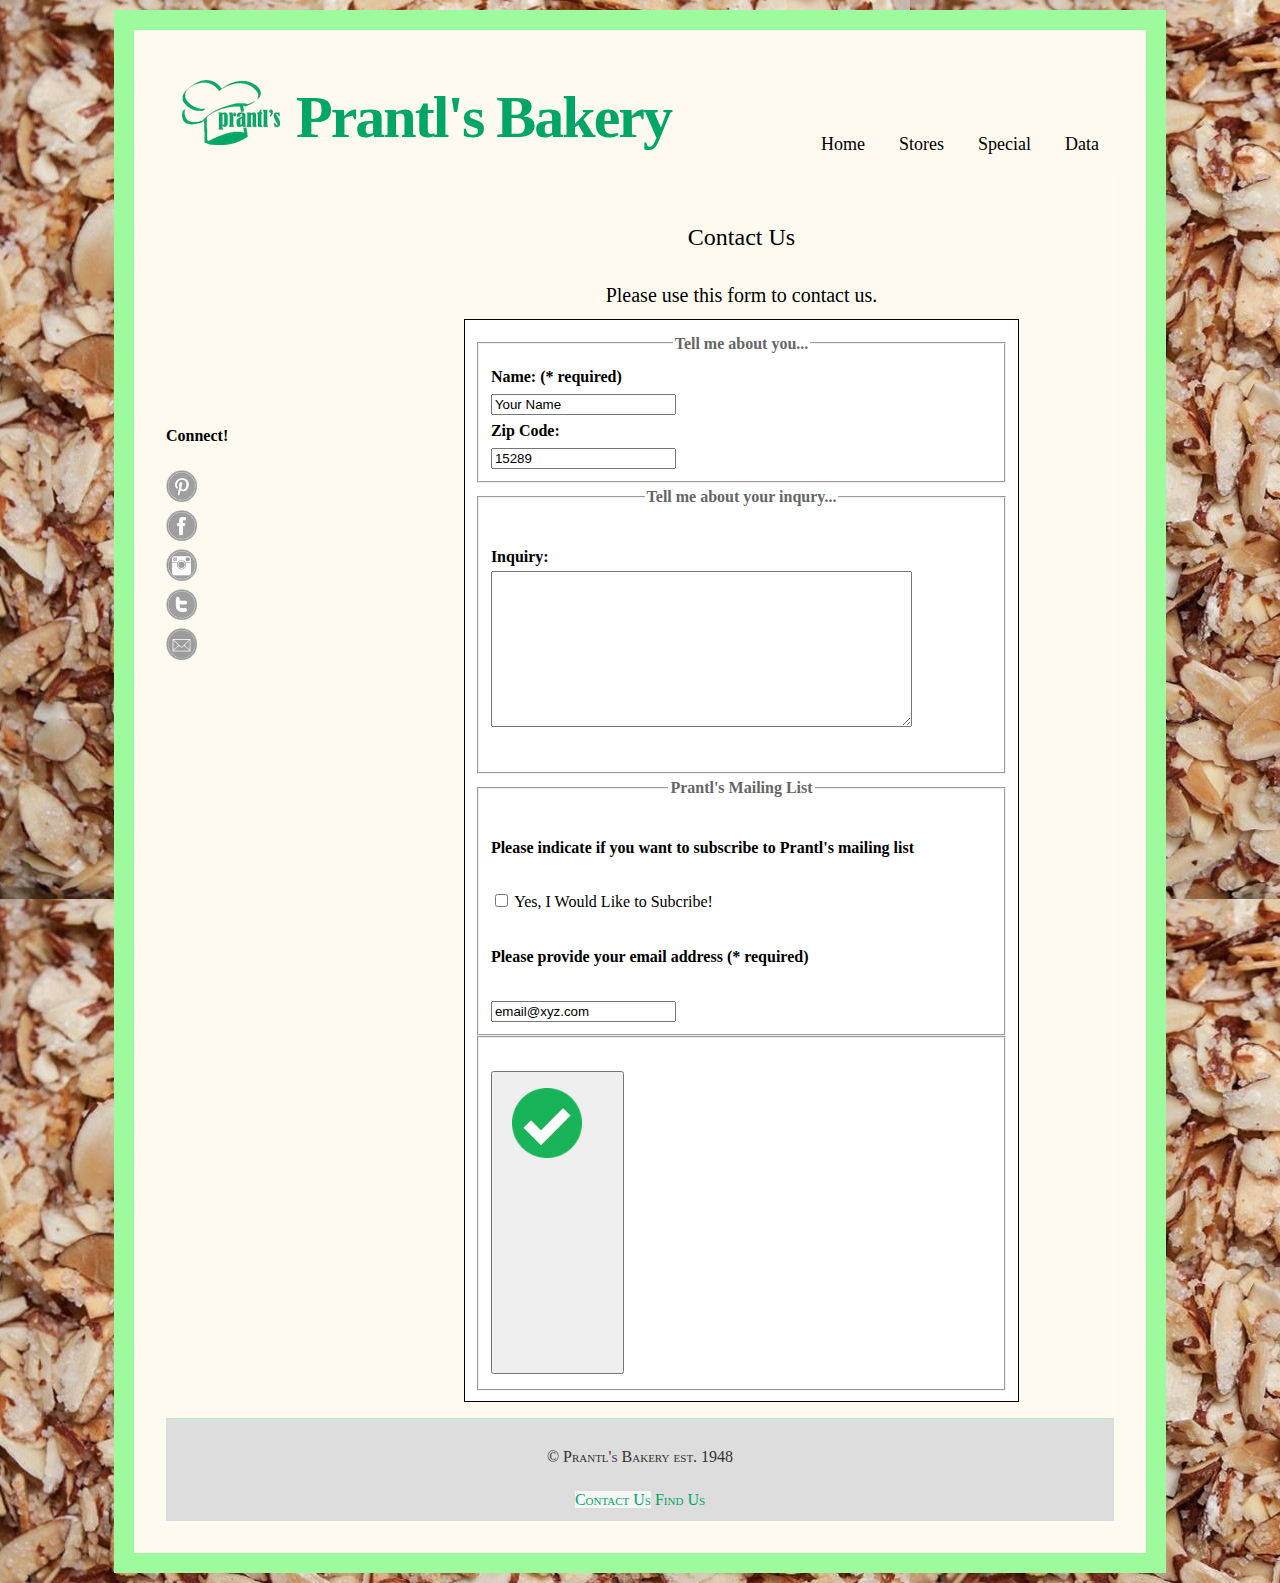
<file: contactPB.html>
<!--Jenine Clay, jclay@andrew.cmu.edu, Web Development Project 67-250-->
<!--contactPB.html-->


<!--http://htmldog.com/techniques/formtoemail/-->

<!DOCTYPE html>
<html lang="eng">

<head> 

	<meta charset="utf-8">
	<meta name="author" content="Jenine Clay">
	<!-- Date Designed: 4/3/2017-->
	<meta name="keywords" content="prantl's, almond torte, cupcake, wedding, pittsburgh, bakery">
	<meta name="description" content="Prantl's Bakery Website">

	<title>Prantl's Bakery</title>

	<link rel="stylesheet" media="all" type="text/css" href="css/stylePB.css">

	<script type="text/javascript" src="js/jquery-3.2.0.min.js"></script>
	<script type="text/javascript" src="js/scriptsPB.js"></script>
	<script src="http://code.highcharts.com/highcharts.js"></script>
	<script src="http://code.highcharts.com/modules/exporting.js"></script>

</head>

<body>
	<div id="container">
		<div id="toprow">
			<header>
				<a href="home.html"><img src="images/prantlslogo.png" alt="Photo"></a>
				<h1>Prantl's Bakery</h1>
			</header>

			<div id="menuBar">
				<nav>
						<a href="home.html">Home</a>
						<a href="stores.html">Stores</a>
						<a href="special.html">Special</a>
						<a href="data.html">Data</a>
					</nav>
			</div>
			<!-- Closes menuBar -->
		<div id="content">
			<h3>Contact Us</h3>

			<h4>Please use this form to contact us.</h4>

			<form action="mailto:infoneeded@prantlsbakery.com" onsubmit="return validate()">
				<fieldset>
					<legend>Tell me about you... </legend>
					<label for="name"> Name: (* required)</label><br>
					<input type="text" name="Your name" id="name" value="Your Name" size="20" maxlength="250"><br>
					<label for="zip"> Zip Code:</label><br>
					<input type="text" name="Your zipcode" id="zip" required value="15289" size="20" maxlength="5"><br>
				</fieldset>

				<fieldset>
					<legend>Tell me about your inqury... </legend>
					<br><label for="inq">Inquiry:</label> 
					<br><textarea name="inquiry" id="inq" rows="10" cols="50" maxlength="1000"></textarea><br>
					<br>
				</fieldset>

				<fieldset>
					<legend> Prantl's Mailing List</legend>
					<br><label for="updates">Please indicate if you want to subscribe to Prantl's mailing list</label><br>
					<br><input type="checkbox" name="emailupdates" id="updates"> Yes, I Would Like to Subcribe!<br>
					<br><label for="email">Please provide your email address (* required)</label><br>
					<br><input type="email" name="email" id="email" required value="email@xyz.com"><br>
				</fieldset>

				<fieldset id="bar">
				<br><button type="submit" value="Submit"><img src="images/submit.png"></button>
				</fieldset>

			</form>
		</div>
		</div>
		<!-- Closes toprow -->

		<div id="sidebar">
			<h4>Connect!</h4>
			<a href="https://www.pinterest.com/prantlsbakery/" target="_blank"><img src="images/pinterest.png" alt="Photo"></a><br>
			<a href="https://www.facebook.com/PrantlsBakery/" target="_blank"><img src="images/facebook.png" alt="Photo"></a><br>
			<a href="https://www.instagram.com/prantls_bakery/" target="_blank"><img src="images/instagram.png" alt="Photo"></a><br>
			<a href="https://twitter.com/prantlsbakery" target="_blank"><img src="images/twitter.png" alt="Photo"></a><br>
			<a href="mailto:infoneeded@prantlsbakery.com"><img src="images/mail.png"></a><br>
			<!-- Social Media Buttons http://webcache.googleusercontent.com/search?q=cache:http://www.greatfun4kidsblog.com/2011/09/blog-tips-your-own-social-media-buttons.html-->

		</div>
		<!-- Closes sidebar -->

		<footer>
			<p>&copy; Prantl's Bakery est. 1948</p>
			<a href="contactPB.html" class="selected"> Contact Us</a>
			<a href="stores.html">Find Us</a>
		</footer>
		<!-- Closes footer -->

	</div>
	<!-- Closes container -->

</body>
</html>
</file>
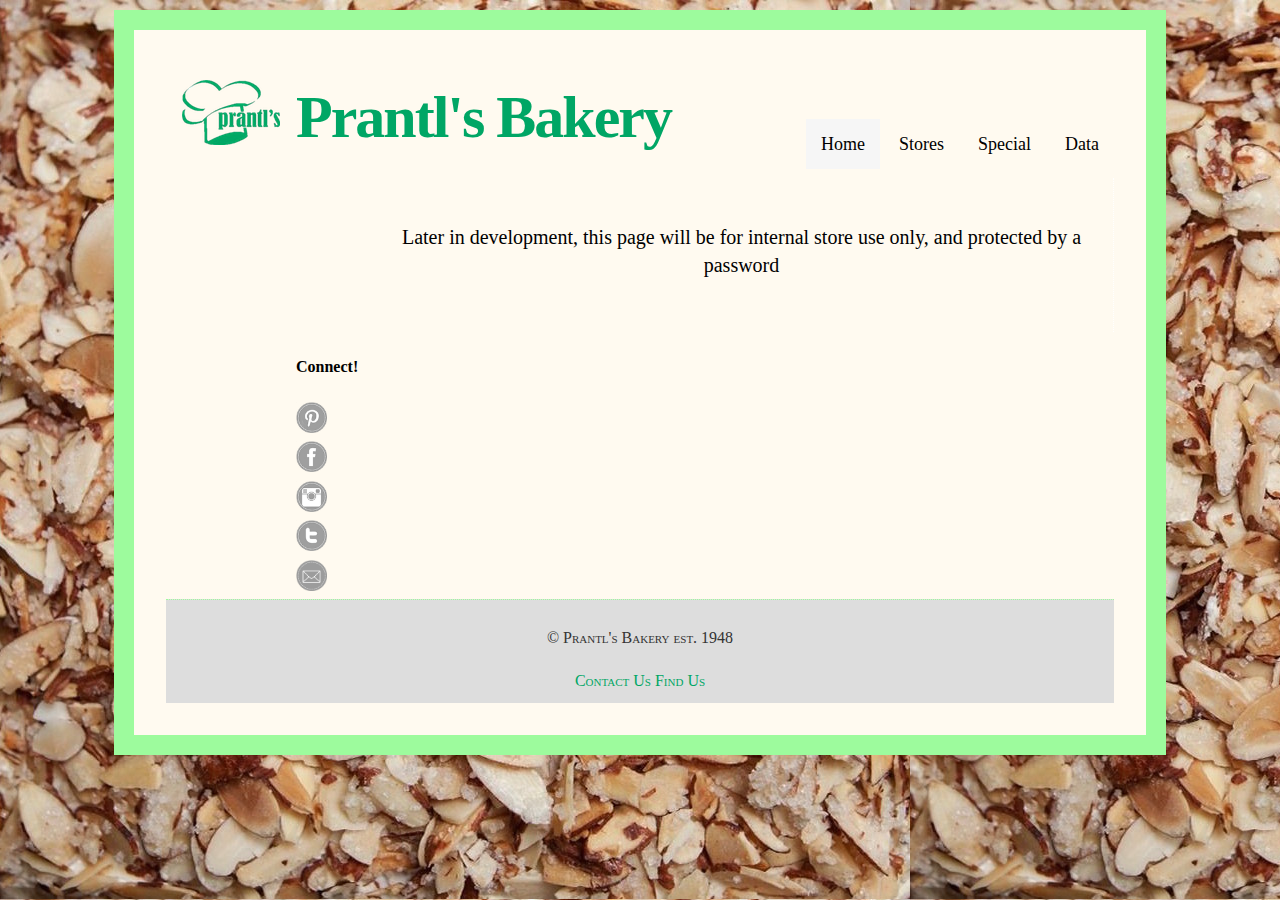
<file: data.html>
<!--Jenine Clay, jclay@andrew.cmu.edu, Web Development Project 67-250-->
<!--data.html-->

<!DOCTYPE html>
<html lang="eng">

<head>

	<meta charset="utf-8">
	<meta name="author" content="Jenine Clay">
	<!-- Date Designed: 4/3/2017-->
	<meta name="keywords" content="prantl's, almond torte, cupcake, wedding,pittsburgh, bakery">
	<meta name="description" content="Prantl's Bakery Website">

	<title>Prantl's Bakery</title>

	<link rel="stylesheet" media="all" type="text/css" href="css/stylePB.css">

	<script type="text/javascript" src="js/jquery-3.2.0.min.js"></script>
	<script type="text/javascript" src="js/scriptsPB.js"></script>
	<script src="http://code.highcharts.com/highcharts.js"></script>
	<script src="https://code.highcharts.com/highcharts-3d.js"></script>
	<script src="https://code.highcharts.com/highcharts-more.js"></script>
	<script src="http://code.highcharts.com/modules/exporting.js"></script>

	<script type="text/javascript">

		$(document).ready(function () {

	    // Build the chart
	    Highcharts.chart('container-graph1', {
	        chart: {
	            plotBackgroundColor: null,
	            plotBorderWidth: null,
	            plotShadow: false,
	            type: 'pie'
	        },
	        title: {
	            text: "Prantl's Most Popular Items"
	        },
	        tooltip: {
	            pointFormat: '{series.name}: <b>{point.percentage:.1f}%</b>'
	        },
	        plotOptions: {
	            pie: {
	                allowPointSelect: true,
	                cursor: 'pointer',
	                dataLabels: {
	                    enabled: false
	                },
	                showInLegend: true
	            }
	        },
	        series: [{
	            name: 'Items',
	            colorByPoint: true,
	            data: [{
	                name: 'Burnt Almond Torte Cake',
	                y: 44.84
	            }, {
	                name: 'Cookies and Cream Cup',
	                y: 20.56,
	                sliced: true,
	                selected: true
	            }, {
	                name: 'Cheese Danish',
	                y: 12.60
	            }, {
	                name: 'Coconut Crueller',
	                y: 10.36
	            }, {
	                name: 'Holiday Star Cookie',
	                y: 6.84
	            }, {
	                name: 'Caramel Apple Nut Pie',
	                y: 4.80
	            }]
	        }]
	    });
	});
	</script>
	<!--http://jsfiddle.net/gh/get/library/pure/highcharts/highcharts/tree/master/samples/highcharts/demo/pie-legend/-->

	<script type="text/javascript">
		//Store 2 Downtown
        $(function()  {
            $('#container-graph2').highcharts({
            //Highcharts.chart('#container-graph2', {
		//var chart = Highcharts.chart('container-graph2', {
            chart{ 
            title: {
                text: 'Chart.update'
            },

            subtitle: {
                text: 'Plain'
            },

            xAxis: {
                categories: ['7 am', '8 am', '9 am', '10 am', '11 am', '12 pm', '1 pm', '2 pm', '3 pm', '4 pm', '5 pm']
            },

            series: [{
                type: 'column',
                colorByPoint: true,
                data: [10, 8, 24, 5, 7, 32, 16, 18, 27, 39, 32],
                showInLegend: false
            }]

        });


        

	</script>	

	<script type="text/javascript">
		$(function()  {
			$('#container-graph2').highcharts({
			//Highcharts.chart('#container-graph2', {
		    chart: {
		        type: 'pie',
		        options3d: {
		            enabled: true,
		            alpha: 45
		        }
		    },
		    title: {
		        text: 'Contents of Highsoft\'s weekly fruit delivery'
		    },
		    subtitle: {
		        text: '3D donut in Highcharts'
		    },
		    plotOptions: {
		        pie: {
		            innerSize: 100,
		            depth: 45
		        }
		    },
		    series: [{
		        name: 'Prantl\'s Least Popular Items',
		        data: [
		            ['Burnt Almond Torte Cake', 8],
		            ['Cookies and Cream Cup', 3],
		            ['Cheese Danish', 1],
		            ['White Chocolate Rasberry Cup', 6],
		            ['Sugar Donut', 8],
		            ['Mapel Nut Coffee Cake', 4]
		        ]
		    }]
		});
	</script>
	<!--http://jsfiddle.net/gh/get/library/pure/highcharts/highcharts/tree/master/samples/highcharts/demo/3d-pie-donut/-->

</head>

<body>
	<div id="container">
		<div id="toprow">
			<header>
				<a href="home.html"><img src="images/prantlslogo.png" alt="Photo"></a>
				<h1>Prantl's Bakery</h1>
			</header>

			<div id="menuBar">
				<nav>
					<a href="home.html" class="selected">Home</a>
					<a href="stores.html">Stores</a>
					<a href="special.html">Special</a>
					<a href="data.html">Data</a>
				</nav>
			</div>
			<!-- Closes menuBar -->
		</div>
		<!-- Closes toprow -->

		<div id="content">
			<h4>Later in development, this page will be for internal store use only, and protected by a password</h4>
			<div id="container-graph1"></div>
			<br>
			<div id="container-graph2"></div>
		</div>
			<!-- Closes content -->

		<div id="sidebar">
			<h4>Connect!</h4>
			<a href="https://www.pinterest.com/prantlsbakery/" target="_blank"><img src="images/pinterest.png" alt="Photo"></a><br>
			<a href="https://www.facebook.com/PrantlsBakery/" target="_blank"><img src="images/facebook.png" alt="Photo"></a><br>
			<a href="https://www.instagram.com/prantls_bakery/" target="_blank"><img src="images/instagram.png" alt="Photo"></a><br>
			<a href="https://twitter.com/prantlsbakery" target="_blank"><img src="images/twitter.png" alt="Photo"></a><br>
			<a href="mailto:infoneeded@prantlsbakery.com"><img src="images/mail.png"></a><br>
			<!-- Social Media Buttons http://webcache.googleusercontent.com/search?q=cache:http://www.greatfun4kidsblog.com/2011/09/blog-tips-your-own-social-media-buttons.html-->

		</div>
		<!-- Closes sidebar -->

		<footer>
			<p>&copy; Prantl's Bakery est. 1948</p>
			<a href="contactPB.html">Contact Us</a>
			<a href="stores.html">Find Us</a>
		</footer>
		<!-- Closes footer -->

	</div>
	<!-- Closes container -->

</body>
</html>
</file>
<file: css/stylePB.css>
/*Jenine Clay, jclay@andrew.cmu.edu, Web Development Project*/
/*CSS Document*/
/* color theme : #00a665, #FFFAF0, #9dfb9d */

body {
	font-family: "Roboto", Roboto;
	font-size: 100%;
	line-height: 1.7em;
	color: #000000;
	background-image: url("almondtorte.jpg");
	/*This pattern is downloaded from www.subtlepatterns.com.  If you need more, that's where to get'em.*/
}

a {
			color: #00a665;
			text-decoration: none;
}

a.hover {
			color: #00a665;
			text-decoration: underline;
}


#container {
			width: 75%;
			margin: 10px auto;
			background-color: #FFFAF0;
			padding: 2em;
			border: 20px solid #9dfb9d;
}



#toprow {
			/*border-bottom: 1px dotted #ccc;*/
			padding: .5em, .5em, 3em, .5em;
}

#toprow img {
			float: left;
			margin: 1em;
			padding-bottom: 15em;
}


#toprow header {
			margin-bottom: -2.5em;
			padding-top: 0.1em;
}

#toprow h1{
			color: #00a665;
			font-size: 3.75em;
			letter-spacing: -2px;
}

#toprow nav{
			float: right;
}

#toprow nav a{
			text-decoration: none;
			font-size: 1.125em;
			font-weight: 400;
			padding: 15px; 
			color: #000000;
}

#toprow nav a.selected:hover {
			background: #9dfb9d;
			color: #bbbbbb;
}

#toprow nav a:hover{
			background: #9dfb9d;
			color: #00a665;
}

#sidebar {
	float: left;
	width: 15%;
}

#sidebar img {
			width: 22%;
			height: 22%;
}

#content {
			float: right;
			width: 75%;
			margin: 0;
			margin-top: 20px;
			padding: 1em;
			border-right: 1px dotted #ffffff;
}


#homecontent h3 {
			font-family: Roboto;
			font-size: 1.5em;
			margin: 30px 0 10px 0;
			font-weight: normal;
}

#content h3 {
			font-family: Roboto;
			font-size: 1.5em;
			margin: 30px 0 10px 0;
			font-weight: normal;
			text-align: center;

}


#content h4{
			font-family: Roboto;
			font-size: 1.25em;
			margin: 30px 0 10px 0;
			font-weight: normal;
			text-align: center;
}



#content img {
			float: left;
			margin: 1em;
			width: 15%;
			height: 20%;
}

#bio {
			float: right;
			margin-left: 3em;
			font-size: 0.875em;
			width: 74%;
			border-left: 
}


#biotable img {
			float: left;
			margin: 1em;
			width: 108%;
			height: 58%;
			/*clear: bottom;*/
}

#bio p {
			overflow: hidden;
}

#bio a {
			text-decoration: underline;
			border-bottom: 1px dotted #ffffff;
			color: #000;
}

#bio a:hover {
			color: #00a665;

}

#bio a:link {
			text-decoration: underline;
}

.selected {
	background: #f6f6f6;
}


#content a:hover{
			color: #00a665;
}


#biotable {
			float: left;
			width: 20%;
			border-color: #FFFAF0;
			background-color: #FFFAF0;
}

.biotd {
			border: 1px solid #FFFAF0;
			padding: 2px
}




table {
			padding: 3em;
			width: 90%;
			margin: auto;
			border-spacing: 3px;
			border: 3px solid #ffffff;
			border-collapse: collapse;
			border-color: #9dfb9d;
			text-align: center;
			background-color: #ffffff;
}

th, td {
			border: 1px solid #9dfb9d;
			padding: 2px
}

th {
			height: 60px;
			font-weight: bold;
}
	
form {
			width: 75%;
			margin: auto;
			border: 1px solid ;
			padding: 10px;
			background: #ffffff;
}

legend {
			font-weight: bold;
			color: #666666;
			text-align: center;
			border-bottom: 5px;
}

label {
			font-weight: bold;
			text-align: center;
}

#bar {
			height: 20%;
}

#bar img {
			width: 60%;
			height: 60%;
}

footer {
			clear: both;
			margin: 0;
			padding: 0.5em;
			color: #333333;
			font-variant: small-caps;
			font size: 0.813em;
			text-align: center;
			border-top: 1px dotted #9dfb9d;
			background-color: #ddd;
}

html {
	overflow-y: scroll;
}

iframe {
	display: block;
	margin: auto;
	width: 75%;
}


#accordion {
	color: #00a665;
}

#tabs {
	color: #00a665;
}
</file>
